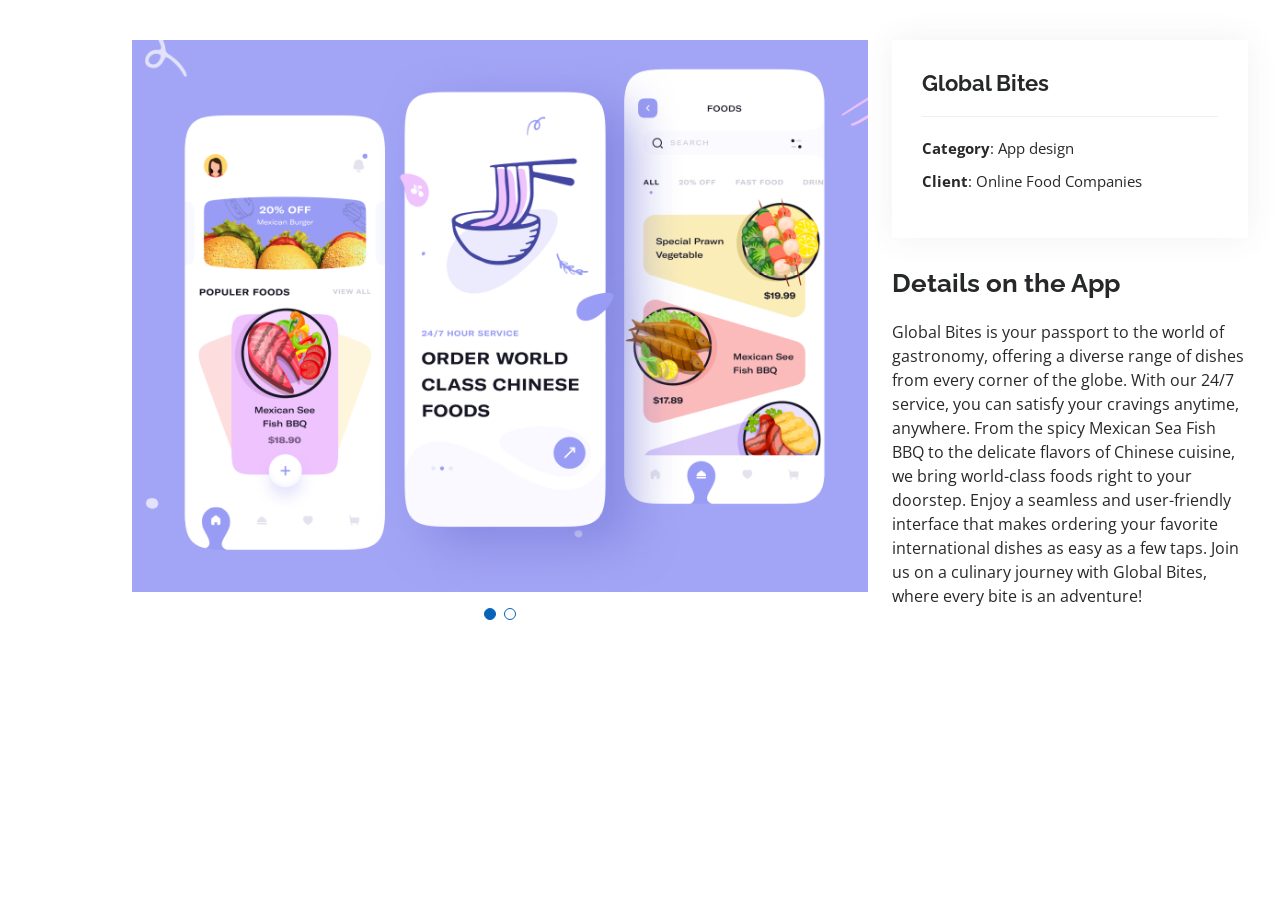
<file: portfolio-details.html>
<!DOCTYPE html>
<html lang="en">

<head>
  <meta charset="utf-8">
  <meta content="width=device-width, initial-scale=1.0" name="viewport">

  <title>Portfolio Details - Personal Bootstrap Template</title>
  <meta content="" name="description">
  <meta content="" name="keywords">

  <!-- Favicons -->
  <link href="assets/img/favicon.png" rel="icon">
  <link href="assets/img/apple-touch-icon.png" rel="apple-touch-icon">

  <!-- Google Fonts -->
  <link href="https://fonts.googleapis.com/css?family=Open+Sans:300,300i,400,400i,600,600i,700,700i|Raleway:300,300i,400,400i,500,500i,600,600i,700,700i|Poppins:300,300i,400,400i,500,500i,600,600i,700,700i" rel="stylesheet">

  <!-- Vendor CSS Files -->
  <link href="assets/vendor/aos/aos.css" rel="stylesheet">
  <link href="assets/vendor/bootstrap/css/bootstrap.min.css" rel="stylesheet">
  <link href="assets/vendor/bootstrap-icons/bootstrap-icons.css" rel="stylesheet">
  <link href="assets/vendor/boxicons/css/boxicons.min.css" rel="stylesheet">
  <link href="assets/vendor/glightbox/css/glightbox.min.css" rel="stylesheet">
  <link href="assets/vendor/swiper/swiper-bundle.min.css" rel="stylesheet">

  <!-- Template Main CSS File -->
  <link href="assets/css/style.css" rel="stylesheet">

  <!-- =======================================================
  * Template Name: MyResume
  * Updated: Jan 09 2024 with Bootstrap v5.3.2
  * Template URL: https://bootstrapmade.com/free-html-bootstrap-template-my-resume/
  * Author: BootstrapMade.com
  * License: https://bootstrapmade.com/license/
  ======================================================== -->
</head>

<body>

  <main id="main">

    <!-- ======= Portfolio Details Section ======= -->
    <section id="portfolio-details" class="portfolio-details">
      <div class="container">

        <div class="row gy-4">

          <div class="col-lg-8">
            <div class="portfolio-details-slider swiper">
              <div class="swiper-wrapper align-items-center">

                <div class="swiper-slide">
                  <img src="assets/img/portfolio/pic.png" alt="">
                </div>

                <div class="swiper-slide">
                  <img src="assets/img/portfolio/pic 2.png" alt="">
                </div>

                <!-- <div class="swiper-slide">
                  <img src="assets/img/portfolio/portfolio-details-3.jpg" alt="">
                </div> -->

              </div>
              <div class="swiper-pagination"></div>
            </div>
          </div>

          <div class="col-lg-4">
            <div class="portfolio-info">
              <h3>Global Bites</h3>
              <ul>
                <li><strong>Category</strong>: App design</li>
                <li><strong>Client</strong>: Online Food Companies</li>
                <!-- <li><strong>Project URL</strong>: <a href="#">www.example.com</a></li> -->
              </ul>
            </div>
            <div class="portfolio-description">
              <h2>Details on the App</h2>
              <p>
                Global Bites is your passport to the world of gastronomy, offering a diverse range of dishes from every corner of the globe. With our 24/7 service, you can satisfy your cravings anytime, anywhere. From the spicy Mexican Sea Fish BBQ to the delicate flavors of Chinese cuisine, we bring world-class foods right to your doorstep. Enjoy a seamless and user-friendly interface that makes ordering your favorite international dishes as easy as a few taps. Join us on a culinary journey with Global Bites, where every bite is an adventure!
              </p>
            </div>
          </div>

        </div>

      </div>
    </section><!-- End Portfolio Details Section -->

  </main><!-- End #main -->

  <div id="preloader"></div>
  <a href="#" class="back-to-top d-flex align-items-center justify-content-center"><i class="bi bi-arrow-up-short"></i></a>

  <!-- Vendor JS Files -->
  <script src="assets/vendor/purecounter/purecounter_vanilla.js"></script>
  <script src="assets/vendor/aos/aos.js"></script>
  <script src="assets/vendor/bootstrap/js/bootstrap.bundle.min.js"></script>
  <script src="assets/vendor/glightbox/js/glightbox.min.js"></script>
  <script src="assets/vendor/isotope-layout/isotope.pkgd.min.js"></script>
  <script src="assets/vendor/swiper/swiper-bundle.min.js"></script>
  <script src="assets/vendor/typed.js/typed.umd.js"></script>
  <script src="assets/vendor/waypoints/noframework.waypoints.js"></script>
  <script src="assets/vendor/php-email-form/validate.js"></script>

  <!-- Template Main JS File -->
  <script src="assets/js/main.js"></script>

</body>

</html>
</file>
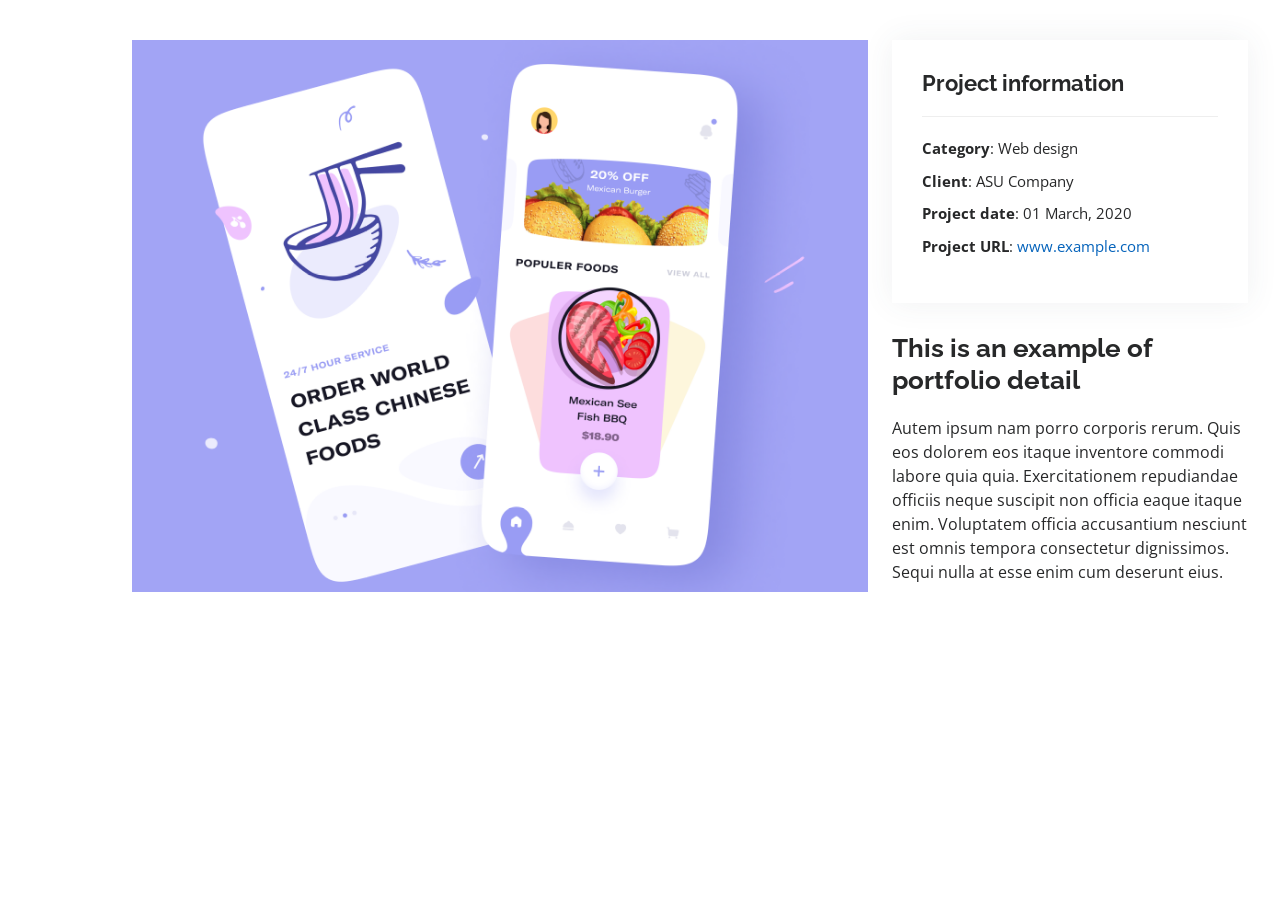
<file: portfolio-details2.html>
<!DOCTYPE html>
<html lang="en">

<head>
  <meta charset="utf-8">
  <meta content="width=device-width, initial-scale=1.0" name="viewport">

  <title>Portfolio Details - Personal Bootstrap Template</title>
  <meta content="" name="description">
  <meta content="" name="keywords">

  <!-- Favicons -->
  <link href="assets/img/favicon.png" rel="icon">
  <link href="assets/img/apple-touch-icon.png" rel="apple-touch-icon">

  <!-- Google Fonts -->
  <link href="https://fonts.googleapis.com/css?family=Open+Sans:300,300i,400,400i,600,600i,700,700i|Raleway:300,300i,400,400i,500,500i,600,600i,700,700i|Poppins:300,300i,400,400i,500,500i,600,600i,700,700i" rel="stylesheet">

  <!-- Vendor CSS Files -->
  <link href="assets/vendor/aos/aos.css" rel="stylesheet">
  <link href="assets/vendor/bootstrap/css/bootstrap.min.css" rel="stylesheet">
  <link href="assets/vendor/bootstrap-icons/bootstrap-icons.css" rel="stylesheet">
  <link href="assets/vendor/boxicons/css/boxicons.min.css" rel="stylesheet">
  <link href="assets/vendor/glightbox/css/glightbox.min.css" rel="stylesheet">
  <link href="assets/vendor/swiper/swiper-bundle.min.css" rel="stylesheet">

  <!-- Template Main CSS File -->
  <link href="assets/css/style.css" rel="stylesheet">

  <!-- =======================================================
  * Template Name: MyResume
  * Updated: Jan 09 2024 with Bootstrap v5.3.2
  * Template URL: https://bootstrapmade.com/free-html-bootstrap-template-my-resume/
  * Author: BootstrapMade.com
  * License: https://bootstrapmade.com/license/
  ======================================================== -->
</head>

<body>

  <main id="main">

    <!-- ======= Portfolio Details Section ======= -->
    <section id="portfolio-details" class="portfolio-details">
      <div class="container">

        <div class="row gy-4">

          <div class="col-lg-8">
            <div class="portfolio-details-slider swiper">
              <div class="swiper-wrapper align-items-center">

                <div class="swiper-slide">
                  <img src="assets/img/portfolio/pic 2.png" alt="">
                </div>

                <!-- <div class="swiper-slide">
                  <img src="assets/img/portfolio/portfolio-details-2.jpg" alt="">
                </div>

                <div class="swiper-slide">
                  <img src="assets/img/portfolio/portfolio-details-3.jpg" alt="">
                </div> -->

              </div>
              <div class="swiper-pagination"></div>
            </div>
          </div>

          <div class="col-lg-4">
            <div class="portfolio-info">
              <h3>Project information</h3>
              <ul>
                <li><strong>Category</strong>: Web design</li>
                <li><strong>Client</strong>: ASU Company</li>
                <li><strong>Project date</strong>: 01 March, 2020</li>
                <li><strong>Project URL</strong>: <a href="#">www.example.com</a></li>
              </ul>
            </div>
            <div class="portfolio-description">
              <h2>This is an example of portfolio detail</h2>
              <p>
                Autem ipsum nam porro corporis rerum. Quis eos dolorem eos itaque inventore commodi labore quia quia. Exercitationem repudiandae officiis neque suscipit non officia eaque itaque enim. Voluptatem officia accusantium nesciunt est omnis tempora consectetur dignissimos. Sequi nulla at esse enim cum deserunt eius.
              </p>
            </div>
          </div>

        </div>

      </div>
    </section><!-- End Portfolio Details Section -->

  </main><!-- End #main -->

  <div id="preloader"></div>
  <a href="#" class="back-to-top d-flex align-items-center justify-content-center"><i class="bi bi-arrow-up-short"></i></a>

  <!-- Vendor JS Files -->
  <script src="assets/vendor/purecounter/purecounter_vanilla.js"></script>
  <script src="assets/vendor/aos/aos.js"></script>
  <script src="assets/vendor/bootstrap/js/bootstrap.bundle.min.js"></script>
  <script src="assets/vendor/glightbox/js/glightbox.min.js"></script>
  <script src="assets/vendor/isotope-layout/isotope.pkgd.min.js"></script>
  <script src="assets/vendor/swiper/swiper-bundle.min.js"></script>
  <script src="assets/vendor/typed.js/typed.umd.js"></script>
  <script src="assets/vendor/waypoints/noframework.waypoints.js"></script>
  <script src="assets/vendor/php-email-form/validate.js"></script>

  <!-- Template Main JS File -->
  <script src="assets/js/main.js"></script>

</body>

</html>
</file>
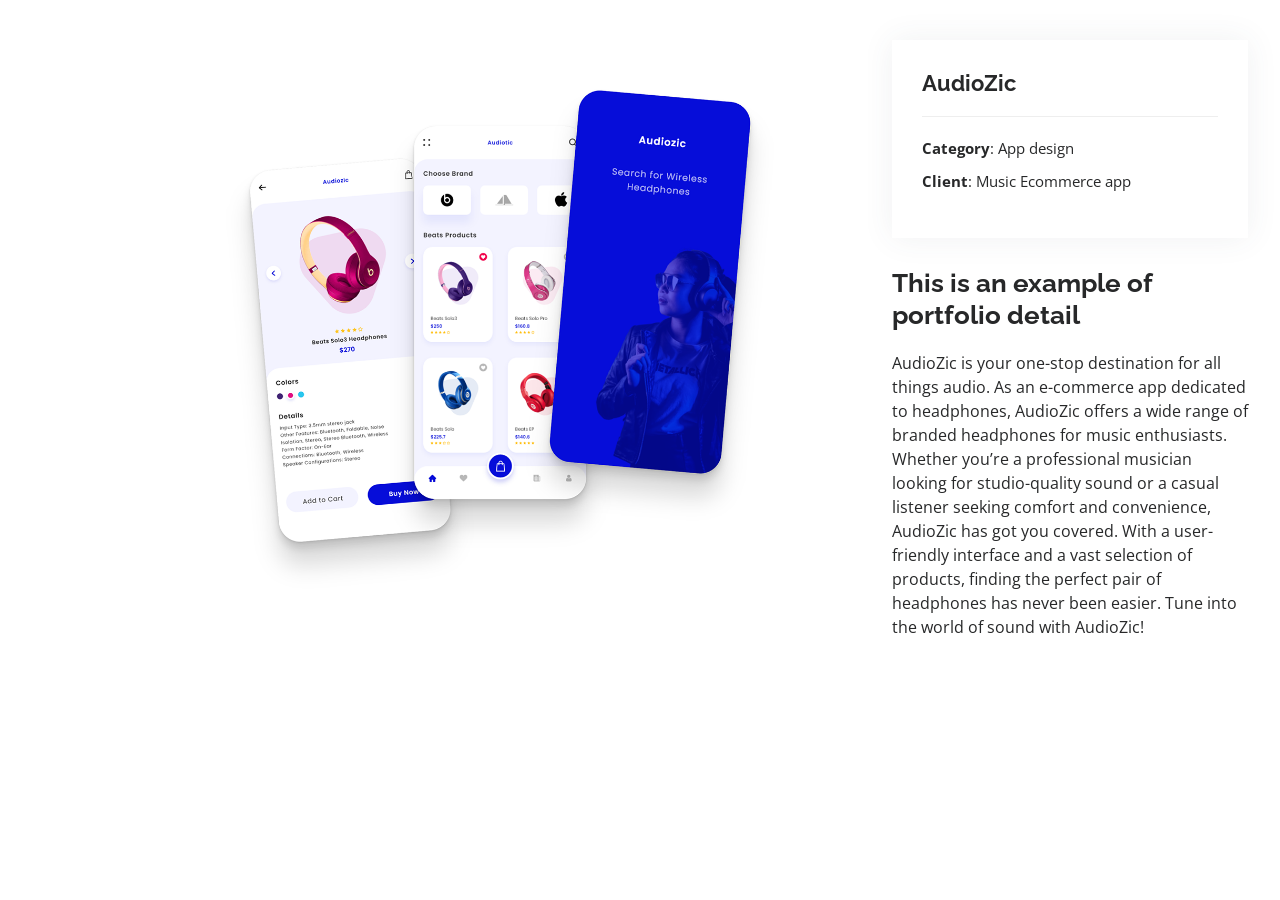
<file: portfolio-details3.html>
<!DOCTYPE html>
<html lang="en">

<head>
  <meta charset="utf-8">
  <meta content="width=device-width, initial-scale=1.0" name="viewport">

  <title>Portfolio Details - Personal Bootstrap Template</title>
  <meta content="" name="description">
  <meta content="" name="keywords">

  <!-- Favicons -->
  <link href="assets/img/favicon.png" rel="icon">
  <link href="assets/img/apple-touch-icon.png" rel="apple-touch-icon">

  <!-- Google Fonts -->
  <link href="https://fonts.googleapis.com/css?family=Open+Sans:300,300i,400,400i,600,600i,700,700i|Raleway:300,300i,400,400i,500,500i,600,600i,700,700i|Poppins:300,300i,400,400i,500,500i,600,600i,700,700i" rel="stylesheet">

  <!-- Vendor CSS Files -->
  <link href="assets/vendor/aos/aos.css" rel="stylesheet">
  <link href="assets/vendor/bootstrap/css/bootstrap.min.css" rel="stylesheet">
  <link href="assets/vendor/bootstrap-icons/bootstrap-icons.css" rel="stylesheet">
  <link href="assets/vendor/boxicons/css/boxicons.min.css" rel="stylesheet">
  <link href="assets/vendor/glightbox/css/glightbox.min.css" rel="stylesheet">
  <link href="assets/vendor/swiper/swiper-bundle.min.css" rel="stylesheet">

  <!-- Template Main CSS File -->
  <link href="assets/css/style.css" rel="stylesheet">

  <!-- =======================================================
  * Template Name: MyResume
  * Updated: Jan 09 2024 with Bootstrap v5.3.2
  * Template URL: https://bootstrapmade.com/free-html-bootstrap-template-my-resume/
  * Author: BootstrapMade.com
  * License: https://bootstrapmade.com/license/
  ======================================================== -->
</head>

<body>

  <main id="main">

    <!-- ======= Portfolio Details Section ======= -->
    <section id="portfolio-details" class="portfolio-details">
      <div class="container">

        <div class="row gy-4">

          <div class="col-lg-8">
            <div class="portfolio-details-slider swiper">
              <div class="swiper-wrapper align-items-center">

                <div class="swiper-slide">
                  <img src="assets/img/portfolio/pic 3.png" alt="">
                </div>

                <!-- <div class="swiper-slide">
                  <img src="assets/img/portfolio/portfolio-details-2.jpg" alt="">
                </div>

                <div class="swiper-slide">
                  <img src="assets/img/portfolio/portfolio-details-3.jpg" alt="">
                </div> -->

              </div>
              <div class="swiper-pagination"></div>
            </div>
          </div>

          <div class="col-lg-4">
            <div class="portfolio-info">
              <h3>AudioZic</h3>
              <ul>
                <li><strong>Category</strong>: App design</li>
                <li><strong>Client</strong>: Music Ecommerce app</li>
                <!-- <li><strong>Project URL</strong>: <a href="#">www.example.com</a></li> -->
              </ul>
            </div>
            <div class="portfolio-description">
              <h2>This is an example of portfolio detail</h2>
              <p>
                AudioZic is your one-stop destination for all things audio. As an e-commerce app dedicated to headphones, AudioZic offers a wide range of branded headphones for music enthusiasts. Whether you’re a professional musician looking for studio-quality sound or a casual listener seeking comfort and convenience, AudioZic has got you covered. With a user-friendly interface and a vast selection of products, finding the perfect pair of headphones has never been easier. Tune into the world of sound with AudioZic!
              </p>
            </div>
          </div>

        </div>

      </div>
    </section><!-- End Portfolio Details Section -->

  </main><!-- End #main -->

  <div id="preloader"></div>
  <a href="#" class="back-to-top d-flex align-items-center justify-content-center"><i class="bi bi-arrow-up-short"></i></a>

  <!-- Vendor JS Files -->
  <script src="assets/vendor/purecounter/purecounter_vanilla.js"></script>
  <script src="assets/vendor/aos/aos.js"></script>
  <script src="assets/vendor/bootstrap/js/bootstrap.bundle.min.js"></script>
  <script src="assets/vendor/glightbox/js/glightbox.min.js"></script>
  <script src="assets/vendor/isotope-layout/isotope.pkgd.min.js"></script>
  <script src="assets/vendor/swiper/swiper-bundle.min.js"></script>
  <script src="assets/vendor/typed.js/typed.umd.js"></script>
  <script src="assets/vendor/waypoints/noframework.waypoints.js"></script>
  <script src="assets/vendor/php-email-form/validate.js"></script>

  <!-- Template Main JS File -->
  <script src="assets/js/main.js"></script>

</body>

</html>
</file>
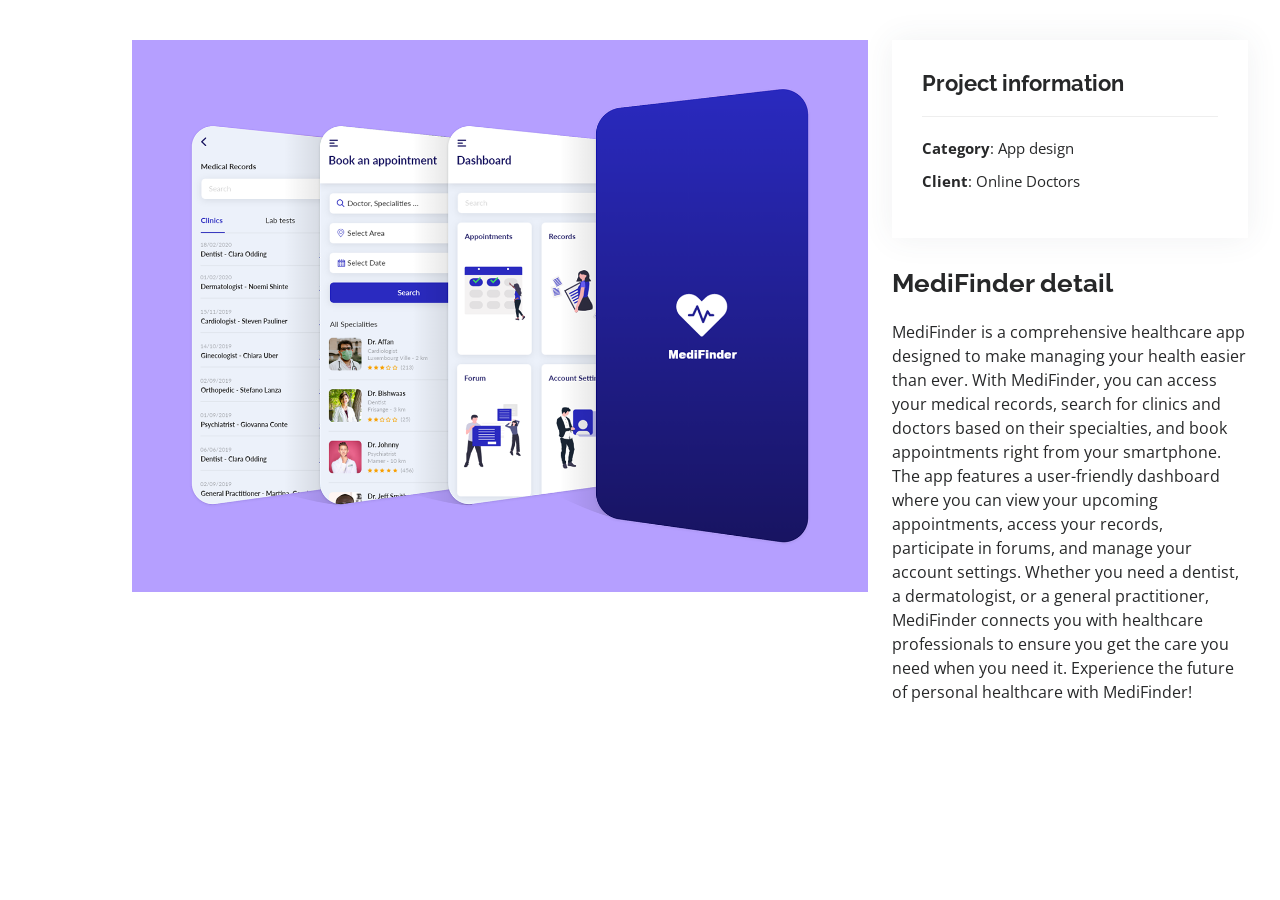
<file: portfolio-details4.html>
<!DOCTYPE html>
<html lang="en">

<head>
  <meta charset="utf-8">
  <meta content="width=device-width, initial-scale=1.0" name="viewport">

  <title>Portfolio Details - Personal Bootstrap Template</title>
  <meta content="" name="description">
  <meta content="" name="keywords">

  <!-- Favicons -->
  <link href="assets/img/favicon.png" rel="icon">
  <link href="assets/img/apple-touch-icon.png" rel="apple-touch-icon">

  <!-- Google Fonts -->
  <link href="https://fonts.googleapis.com/css?family=Open+Sans:300,300i,400,400i,600,600i,700,700i|Raleway:300,300i,400,400i,500,500i,600,600i,700,700i|Poppins:300,300i,400,400i,500,500i,600,600i,700,700i" rel="stylesheet">

  <!-- Vendor CSS Files -->
  <link href="assets/vendor/aos/aos.css" rel="stylesheet">
  <link href="assets/vendor/bootstrap/css/bootstrap.min.css" rel="stylesheet">
  <link href="assets/vendor/bootstrap-icons/bootstrap-icons.css" rel="stylesheet">
  <link href="assets/vendor/boxicons/css/boxicons.min.css" rel="stylesheet">
  <link href="assets/vendor/glightbox/css/glightbox.min.css" rel="stylesheet">
  <link href="assets/vendor/swiper/swiper-bundle.min.css" rel="stylesheet">

  <!-- Template Main CSS File -->
  <link href="assets/css/style.css" rel="stylesheet">

  <!-- =======================================================
  * Template Name: MyResume
  * Updated: Jan 09 2024 with Bootstrap v5.3.2
  * Template URL: https://bootstrapmade.com/free-html-bootstrap-template-my-resume/
  * Author: BootstrapMade.com
  * License: https://bootstrapmade.com/license/
  ======================================================== -->
</head>

<body>

  <main id="main">

    <!-- ======= Portfolio Details Section ======= -->
    <section id="portfolio-details" class="portfolio-details">
      <div class="container">

        <div class="row gy-4">

          <div class="col-lg-8">
            <div class="portfolio-details-slider swiper">
              <div class="swiper-wrapper align-items-center">

                <div class="swiper-slide">
                  <img src="assets/img/portfolio/pic 4.png" alt="">
                </div>

                <!-- <div class="swiper-slide">
                  <img src="assets/img/portfolio/portfolio-details-2.jpg" alt="">
                </div>

                <div class="swiper-slide">
                  <img src="assets/img/portfolio/portfolio-details-3.jpg" alt="">
                </div> -->

              </div>
              <div class="swiper-pagination"></div>
            </div>
          </div>

          <div class="col-lg-4">
            <div class="portfolio-info">
              <h3>Project information</h3>
              <ul>
                <li><strong>Category</strong>: App design</li>
                <li><strong>Client</strong>: Online Doctors</li>
                <!-- <li><strong>Project URL</strong>: <a href="#">www.example.com</a></li> -->
              </ul>
            </div>
            <div class="portfolio-description">
              <h2>MediFinder detail</h2>
              <p>
                MediFinder is a comprehensive healthcare app designed to make managing your health easier than ever. With MediFinder, you can access your medical records, search for clinics and doctors based on their specialties, and book appointments right from your smartphone. The app features a user-friendly dashboard where you can view your upcoming appointments, access your records, participate in forums, and manage your account settings. Whether you need a dentist, a dermatologist, or a general practitioner, MediFinder connects you with healthcare professionals to ensure you get the care you need when you need it. Experience the future of personal healthcare with MediFinder!
              </p>
            </div>
          </div>

        </div>

      </div>
    </section><!-- End Portfolio Details Section -->

  </main><!-- End #main -->

  <div id="preloader"></div>
  <a href="#" class="back-to-top d-flex align-items-center justify-content-center"><i class="bi bi-arrow-up-short"></i></a>

  <!-- Vendor JS Files -->
  <script src="assets/vendor/purecounter/purecounter_vanilla.js"></script>
  <script src="assets/vendor/aos/aos.js"></script>
  <script src="assets/vendor/bootstrap/js/bootstrap.bundle.min.js"></script>
  <script src="assets/vendor/glightbox/js/glightbox.min.js"></script>
  <script src="assets/vendor/isotope-layout/isotope.pkgd.min.js"></script>
  <script src="assets/vendor/swiper/swiper-bundle.min.js"></script>
  <script src="assets/vendor/typed.js/typed.umd.js"></script>
  <script src="assets/vendor/waypoints/noframework.waypoints.js"></script>
  <script src="assets/vendor/php-email-form/validate.js"></script>

  <!-- Template Main JS File -->
  <script src="assets/js/main.js"></script>

</body>

</html>
</file>
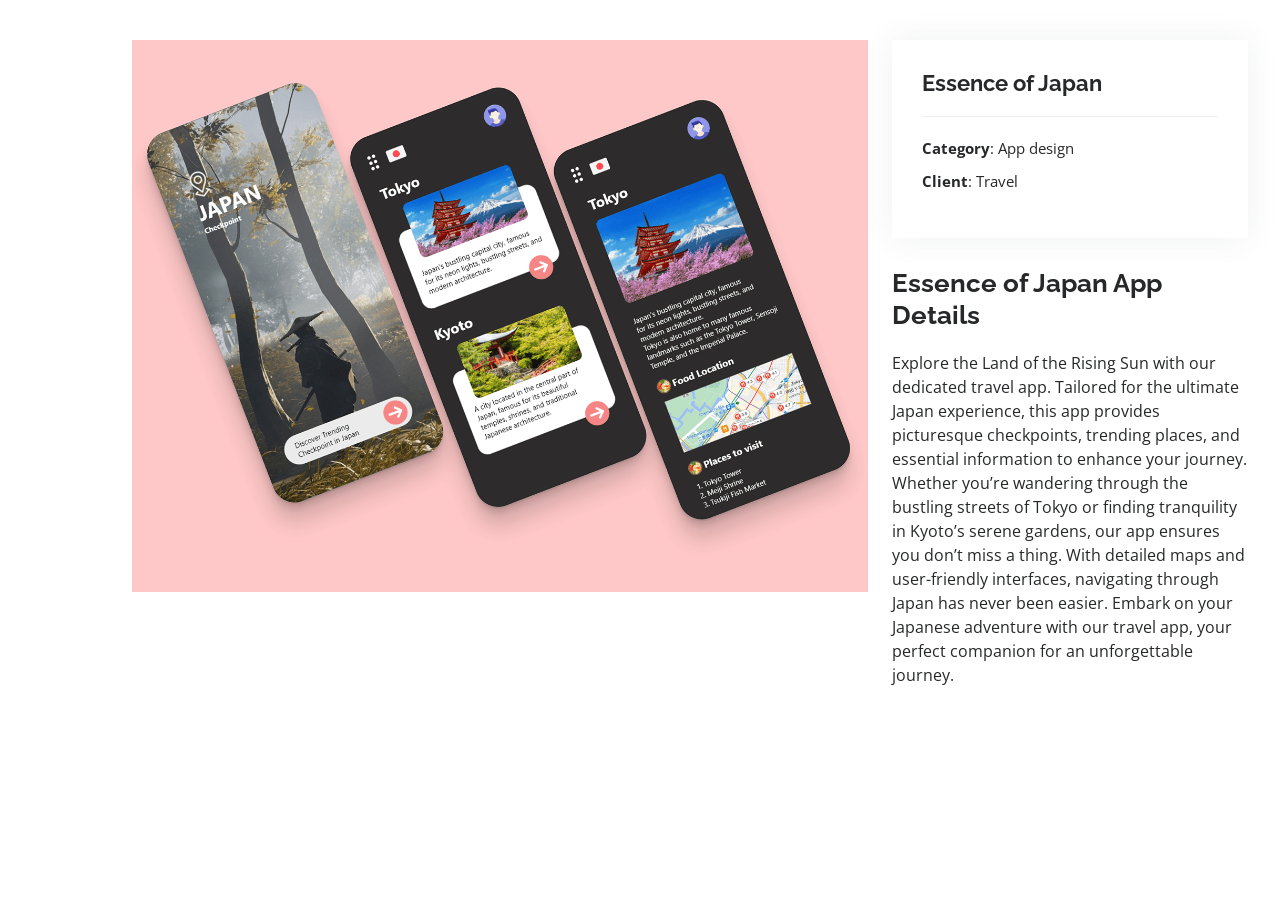
<file: portfolio-details5.html>
<!DOCTYPE html>
<html lang="en">

<head>
  <meta charset="utf-8">
  <meta content="width=device-width, initial-scale=1.0" name="viewport">

  <title>Portfolio Details - Personal Bootstrap Template</title>
  <meta content="" name="description">
  <meta content="" name="keywords">

  <!-- Favicons -->
  <link href="assets/img/favicon.png" rel="icon">
  <link href="assets/img/apple-touch-icon.png" rel="apple-touch-icon">

  <!-- Google Fonts -->
  <link href="https://fonts.googleapis.com/css?family=Open+Sans:300,300i,400,400i,600,600i,700,700i|Raleway:300,300i,400,400i,500,500i,600,600i,700,700i|Poppins:300,300i,400,400i,500,500i,600,600i,700,700i" rel="stylesheet">

  <!-- Vendor CSS Files -->
  <link href="assets/vendor/aos/aos.css" rel="stylesheet">
  <link href="assets/vendor/bootstrap/css/bootstrap.min.css" rel="stylesheet">
  <link href="assets/vendor/bootstrap-icons/bootstrap-icons.css" rel="stylesheet">
  <link href="assets/vendor/boxicons/css/boxicons.min.css" rel="stylesheet">
  <link href="assets/vendor/glightbox/css/glightbox.min.css" rel="stylesheet">
  <link href="assets/vendor/swiper/swiper-bundle.min.css" rel="stylesheet">

  <!-- Template Main CSS File -->
  <link href="assets/css/style.css" rel="stylesheet">

  <!-- =======================================================
  * Template Name: MyResume
  * Updated: Jan 09 2024 with Bootstrap v5.3.2
  * Template URL: https://bootstrapmade.com/free-html-bootstrap-template-my-resume/
  * Author: BootstrapMade.com
  * License: https://bootstrapmade.com/license/
  ======================================================== -->
</head>

<body>

  <main id="main">

    <!-- ======= Portfolio Details Section ======= -->
    <section id="portfolio-details" class="portfolio-details">
      <div class="container">

        <div class="row gy-4">

          <div class="col-lg-8">
            <div class="portfolio-details-slider swiper">
              <div class="swiper-wrapper align-items-center">

                <div class="swiper-slide">
                  <img src="assets/img/portfolio/pic 5.png" alt="">
                </div>

                <!-- <div class="swiper-slide">
                  <img src="assets/img/portfolio/portfolio-details-2.jpg" alt="">
                </div>

                <div class="swiper-slide">
                  <img src="assets/img/portfolio/portfolio-details-3.jpg" alt="">
                </div> -->

              </div>
              <div class="swiper-pagination"></div>
            </div>
          </div>

          <div class="col-lg-4">
            <div class="portfolio-info">
              <h3>Essence of Japan</h3>
              <ul>
                <li><strong>Category</strong>: App design</li>
                <li><strong>Client</strong>: Travel</li>
                <!-- <li><strong>Project URL</strong>: <a href="#">www.example.com</a></li> -->
              </ul>
            </div>
            <div class="portfolio-description">
              <h2>Essence of Japan App Details</h2>
              <p>
                Explore the Land of the Rising Sun with our dedicated travel app. Tailored for the ultimate Japan experience, this app provides picturesque checkpoints, trending places, and essential information to enhance your journey. Whether you’re wandering through the bustling streets of Tokyo or finding tranquility in Kyoto’s serene gardens, our app ensures you don’t miss a thing. With detailed maps and user-friendly interfaces, navigating through Japan has never been easier. Embark on your Japanese adventure with our travel app, your perfect companion for an unforgettable journey.
              </p>
            </div>
          </div>

        </div>

      </div>
    </section><!-- End Portfolio Details Section -->

  </main><!-- End #main -->

  <div id="preloader"></div>
  <a href="#" class="back-to-top d-flex align-items-center justify-content-center"><i class="bi bi-arrow-up-short"></i></a>

  <!-- Vendor JS Files -->
  <script src="assets/vendor/purecounter/purecounter_vanilla.js"></script>
  <script src="assets/vendor/aos/aos.js"></script>
  <script src="assets/vendor/bootstrap/js/bootstrap.bundle.min.js"></script>
  <script src="assets/vendor/glightbox/js/glightbox.min.js"></script>
  <script src="assets/vendor/isotope-layout/isotope.pkgd.min.js"></script>
  <script src="assets/vendor/swiper/swiper-bundle.min.js"></script>
  <script src="assets/vendor/typed.js/typed.umd.js"></script>
  <script src="assets/vendor/waypoints/noframework.waypoints.js"></script>
  <script src="assets/vendor/php-email-form/validate.js"></script>

  <!-- Template Main JS File -->
  <script src="assets/js/main.js"></script>

</body>

</html>
</file>
<file: assets/css/style.css>
/**
* Template Name: MyResume
* Updated: Jan 09 2024 with Bootstrap v5.3.2
* Template URL: https://bootstrapmade.com/free-html-bootstrap-template-my-resume/
* Author: BootstrapMade.com
* License: https://bootstrapmade.com/license/
*/

/*--------------------------------------------------------------
# General
--------------------------------------------------------------*/
body {
  font-family: "Open Sans", sans-serif;
  color: #272829;
}

a {
  color: #0563bb;
  text-decoration: none;
}

a:hover {
  color: #067ded;
  text-decoration: none;
}

h1,
h2,
h3,
h4,
h5,
h6 {
  font-family: "Raleway", sans-serif;
}

/*--------------------------------------------------------------
# Back to top button
--------------------------------------------------------------*/
.back-to-top {
  position: fixed;
  visibility: hidden;
  opacity: 0;
  right: 15px;
  bottom: 15px;
  z-index: 996;
  background: #0563bb;
  width: 40px;
  height: 40px;
  border-radius: 50px;
  transition: all 0.4s;
}

.back-to-top i {
  font-size: 28px;
  color: #fff;
  line-height: 0;
}

.back-to-top:hover {
  background: #0678e3;
  color: #fff;
}

.back-to-top.active {
  visibility: visible;
  opacity: 1;
}

/*--------------------------------------------------------------
# Preloader
--------------------------------------------------------------*/
#preloader {
  position: fixed;
  top: 0;
  left: 0;
  right: 0;
  bottom: 0;
  z-index: 9999;
  overflow: hidden;
  background: #fff;
}

#preloader:before {
  content: "";
  position: fixed;
  top: calc(50% - 30px);
  left: calc(50% - 30px);
  border: 6px solid #0563bb;
  border-top-color: #fff;
  border-bottom-color: #fff;
  border-radius: 50%;
  width: 60px;
  height: 60px;
  animation: animate-preloader 1s linear infinite;
}

@keyframes animate-preloader {
  0% {
    transform: rotate(0deg);
  }

  100% {
    transform: rotate(360deg);
  }
}

/*--------------------------------------------------------------
# Disable aos animation delay on mobile devices
--------------------------------------------------------------*/
@media screen and (max-width: 768px) {
  [data-aos-delay] {
    transition-delay: 0 !important;
  }
}

/*--------------------------------------------------------------
# Header
--------------------------------------------------------------*/
#header {
  position: fixed;
  top: 0;
  left: 0;
  bottom: 0;
  z-index: 9997;
  transition: all 0.5s;
  padding: 15px;
  overflow-y: auto;
}

@media (max-width: 991px) {
  #header {
    width: 300px;
    background: #fff;
    border-right: 1px solid #e6e9ec;
    left: -300px;
  }
}

@media (min-width: 991px) {
  #main {
    margin-left: 100px;
  }
}

/*--------------------------------------------------------------
# Navigation Menu
--------------------------------------------------------------*/
/**
* Desktop Navigation 
*/
.nav-menu {
  padding: 0;
  display: block;
}

.nav-menu * {
  margin: 0;
  padding: 0;
  list-style: none;
}

.nav-menu>ul>li {
  position: relative;
  white-space: nowrap;
}

.nav-menu a,
.nav-menu a:focus {
  display: flex;
  align-items: center;
  color: #45505b;
  padding: 10px 18px;
  margin-bottom: 8px;
  transition: 0.3s;
  font-size: 15px;
  border-radius: 50px;
  background: #f2f3f5;
  height: 56px;
  width: 100%;
  overflow: hidden;
  transition: 0.3s;
}

.nav-menu a i,
.nav-menu a:focus i {
  font-size: 20px;
}

.nav-menu a span,
.nav-menu a:focus span {
  padding: 0 5px 0 7px;
  color: #45505b;
}

@media (min-width: 992px) {

  .nav-menu a,
  .nav-menu a:focus {
    width: 56px;
  }

  .nav-menu a span,
  .nav-menu a:focus span {
    display: none;
    color: #fff;
  }
}

.nav-menu a:hover,
.nav-menu .active,
.nav-menu .active:focus,
.nav-menu li:hover>a {
  color: #fff;
  background: #0563bb;
}

.nav-menu a:hover span,
.nav-menu .active span,
.nav-menu .active:focus span,
.nav-menu li:hover>a span {
  color: #fff;
}

.nav-menu a:hover,
.nav-menu li:hover>a {
  width: 100%;
  color: #fff;
}

.nav-menu a:hover span,
.nav-menu li:hover>a span {
  display: block;
}

/**
* Mobile Navigation 
*/
.mobile-nav-toggle {
  position: fixed;
  right: 10px;
  top: 10px;
  z-index: 9998;
  border: 0;
  background: none;
  font-size: 28px;
  transition: all 0.4s;
  outline: none !important;
  line-height: 0;
  cursor: pointer;
  border-radius: 50px;
  padding: 5px;
}

.mobile-nav-toggle i {
  color: #45505b;
}

.mobile-nav-active {
  overflow: hidden;
}

.mobile-nav-active #header {
  left: 0;
}

.mobile-nav-active .mobile-nav-toggle {
  color: #fff;
  background-color: #0563bb;
}

/*--------------------------------------------------------------
# Hero Section
--------------------------------------------------------------*/
#hero {
  width: 100%;
  height: 100vh;
  background: url("../img/hero-bg.jpg") top right no-repeat;
  background-size: cover;
  position: relative;
}

@media (min-width: 992px) {
  #hero {
    padding-left: 160px;
  }
}

#hero:before {
  content: "";
  background: rgba(255, 255, 255, 0.8);
  position: absolute;
  bottom: 0;
  top: 0;
  left: 0;
  right: 0;
}

#hero h1 {
  margin: 0;
  font-size: 64px;
  font-weight: 700;
  line-height: 56px;
  color: #45505b;
}

#hero p {
  color: #45505b;
  margin: 15px 0 0 0;
  font-size: 26px;
  font-family: "Poppins", sans-serif;
}

#hero p span {
  color: #0563bb;
  letter-spacing: 1px;
}

#hero .social-links {
  margin-top: 30px;
}

#hero .social-links a {
  font-size: 24px;
  display: inline-block;
  color: #45505b;
  line-height: 1;
  margin-right: 20px;
  transition: 0.3s;
}

#hero .social-links a:hover {
  color: #0563bb;
}

@media (max-width: 992px) {
  #hero {
    text-align: center;
  }

  #hero h1 {
    font-size: 32px;
    line-height: 36px;
  }

  #hero p {
    margin-top: 10px;
    font-size: 20px;
    line-height: 24px;
  }
}

/*--------------------------------------------------------------
# Sections General
--------------------------------------------------------------*/
section {
  padding: 60px 0;
  overflow: hidden;
}

.section-title {
  text-align: center;
  padding-bottom: 30px;
}

.section-title h2 {
  font-size: 32px;
  font-weight: bold;
  text-transform: uppercase;
  margin-bottom: 20px;
  padding-bottom: 20px;
  position: relative;
  color: #45505b;
}

.section-title h2::before {
  content: "";
  position: absolute;
  display: block;
  width: 120px;
  height: 1px;
  background: #ddd;
  bottom: 1px;
  left: calc(50% - 60px);
}

.section-title h2::after {
  content: "";
  position: absolute;
  display: block;
  width: 40px;
  height: 3px;
  background: #0563bb;
  bottom: 0;
  left: calc(50% - 20px);
}

.section-title p {
  margin-bottom: 0;
}

/*--------------------------------------------------------------
# About
--------------------------------------------------------------*/
.about .content h3 {
  font-weight: 700;
  font-size: 26px;
  color: #728394;
}

.about .content ul {
  list-style: none;
  padding: 0;
}

.about .content ul li {
  margin-bottom: 20px;
  display: flex;
  align-items: center;
}

.about .content ul strong {
  margin-right: 10px;
}

.about .content ul i {
  font-size: 16px;
  margin-right: 5px;
  color: #0563bb;
  line-height: 0;
}

.about .content p:last-child {
  margin-bottom: 0;
}

/*--------------------------------------------------------------
# Facts
--------------------------------------------------------------*/
.facts .count-box {
  padding: 30px 30px 25px 30px;
  margin-top: 30px;
  width: 100%;
  position: relative;
  text-align: center;
  background: #fff;
}

.facts .count-box i {
  position: absolute;
  top: -25px;
  left: 50%;
  transform: translateX(-50%);
  font-size: 24px;
  background: #0563bb;
  color: #fff;
  border-radius: 50px;
  display: inline-flex;
  align-items: center;
  justify-content: center;
  width: 48px;
  height: 48px;
}

.facts .count-box span {
  font-size: 36px;
  display: block;
  font-weight: 600;
  color: #011426;
}

.facts .count-box p {
  padding: 0;
  margin: 0;
  font-family: "Raleway", sans-serif;
  font-size: 14px;
}

/*--------------------------------------------------------------
# Akills
--------------------------------------------------------------*/
.skills .progress {
  height: 60px;
  display: block;
  background: none;
  border-radius: 0;
}

.skills .progress .skill {
  padding: 10px 0;
  margin: 0;
  text-transform: uppercase;
  display: block;
  font-weight: 600;
  font-family: "Poppins", sans-serif;
  color: #45505b;
}

.skills .progress .skill .val {
  float: right;
  font-style: normal;
}

.skills .progress-bar-wrap {
  background: #f2f3f5;
}

.skills .progress-bar {
  width: 1px;
  height: 10px;
  transition: 0.9s;
  background-color: #0563bb;
}

/*--------------------------------------------------------------
# Resume
--------------------------------------------------------------*/
.resume .resume-title {
  font-size: 26px;
  font-weight: 700;
  margin-top: 20px;
  margin-bottom: 20px;
  color: #45505b;
}

.resume .resume-item {
  padding: 0 0 20px 20px;
  margin-top: -2px;
  border-left: 2px solid #0563bb;
  position: relative;
}

.resume .resume-item h4 {
  line-height: 18px;
  font-size: 18px;
  font-weight: 600;
  text-transform: uppercase;
  font-family: "Poppins", sans-serif;
  color: #0563bb;
  margin-bottom: 10px;
}

.resume .resume-item h5 {
  font-size: 16px;
  background: #f7f8f9;
  padding: 5px 15px;
  display: inline-block;
  font-weight: 600;
  margin-bottom: 10px;
}

.resume .resume-item ul {
  padding-left: 20px;
}

.resume .resume-item ul li {
  padding-bottom: 10px;
}

.resume .resume-item:last-child {
  padding-bottom: 0;
}

.resume .resume-item::before {
  content: "";
  position: absolute;
  width: 16px;
  height: 16px;
  border-radius: 50px;
  left: -9px;
  top: 0;
  background: #fff;
  border: 2px solid #0563bb;
}

/*--------------------------------------------------------------
# Portfolio
--------------------------------------------------------------*/
.portfolio .portfolio-item {
  margin-bottom: 30px;
}

.portfolio #portfolio-flters {
  padding: 0;
  margin: 0 auto 25px auto;
  list-style: none;
  text-align: center;
  background: #fff;
  border-radius: 50px;
  padding: 2px 15px;
}

.portfolio #portfolio-flters li {
  cursor: pointer;
  display: inline-block;
  padding: 10px 15px;
  font-size: 14px;
  font-weight: 600;
  line-height: 1;
  text-transform: uppercase;
  color: #272829;
  margin-bottom: 5px;
  transition: all 0.3s ease-in-out;
}

.portfolio #portfolio-flters li:hover,
.portfolio #portfolio-flters li.filter-active {
  color: #0563bb;
}

.portfolio #portfolio-flters li:last-child {
  margin-right: 0;
}

.portfolio .portfolio-wrap {
  transition: 0.3s;
  position: relative;
  overflow: hidden;
  z-index: 1;
  background: rgba(69, 80, 91, 0.8);
}

.portfolio .portfolio-wrap::before {
  content: "";
  background: rgba(255, 255, 255, 0.7);
  position: absolute;
  left: 30px;
  right: 30px;
  top: 30px;
  bottom: 30px;
  transition: all ease-in-out 0.3s;
  z-index: 2;
  opacity: 0;
}

.portfolio .portfolio-wrap .portfolio-info {
  opacity: 0;
  position: absolute;
  top: 0;
  left: 0;
  right: 0;
  bottom: 0;
  text-align: center;
  z-index: 3;
  transition: all ease-in-out 0.3s;
  display: flex;
  flex-direction: column;
  justify-content: center;
  align-items: center;
}

.portfolio .portfolio-wrap .portfolio-info::before {
  display: block;
  content: "";
  width: 48px;
  height: 48px;
  position: absolute;
  top: 35px;
  left: 35px;
  border-top: 3px solid #d7dce1;
  border-left: 3px solid #d7dce1;
  transition: all 0.5s ease 0s;
  z-index: 9994;
}

.portfolio .portfolio-wrap .portfolio-info::after {
  display: block;
  content: "";
  width: 48px;
  height: 48px;
  position: absolute;
  bottom: 35px;
  right: 35px;
  border-bottom: 3px solid #d7dce1;
  border-right: 3px solid #d7dce1;
  transition: all 0.5s ease 0s;
  z-index: 9994;
}

.portfolio .portfolio-wrap .portfolio-info h4 {
  font-size: 20px;
  color: #45505b;
  font-weight: 600;
}

.portfolio .portfolio-wrap .portfolio-info p {
  color: #45505b;
  font-size: 14px;
  text-transform: uppercase;
  padding: 0;
  margin: 0;
}

.portfolio .portfolio-wrap .portfolio-links {
  text-align: center;
  z-index: 4;
}

.portfolio .portfolio-wrap .portfolio-links a {
  color: #45505b;
  margin: 0 2px;
  font-size: 28px;
  display: inline-block;
  transition: 0.3s;
}

.portfolio .portfolio-wrap .portfolio-links a:hover {
  color: #148af9;
}

.portfolio .portfolio-wrap:hover::before {
  top: 0;
  left: 0;
  right: 0;
  bottom: 0;
  opacity: 1;
}

.portfolio .portfolio-wrap:hover .portfolio-info {
  opacity: 1;
}

.portfolio .portfolio-wrap:hover .portfolio-info::before {
  top: 15px;
  left: 15px;
}

.portfolio .portfolio-wrap:hover .portfolio-info::after {
  bottom: 15px;
  right: 15px;
}

/*--------------------------------------------------------------
# Portfolio Details
--------------------------------------------------------------*/
.portfolio-details {
  padding-top: 40px;
}

.portfolio-details .portfolio-details-slider img {
  width: 100%;
}

.portfolio-details .portfolio-details-slider .swiper-pagination {
  margin-top: 20px;
  position: relative;
}

.portfolio-details .portfolio-details-slider .swiper-pagination .swiper-pagination-bullet {
  width: 12px;
  height: 12px;
  background-color: #fff;
  opacity: 1;
  border: 1px solid #0563bb;
}

.portfolio-details .portfolio-details-slider .swiper-pagination .swiper-pagination-bullet-active {
  background-color: #0563bb;
}

.portfolio-details .portfolio-info {
  padding: 30px;
  box-shadow: 0px 0 30px rgba(69, 80, 91, 0.08);
}

.portfolio-details .portfolio-info h3 {
  font-size: 22px;
  font-weight: 700;
  margin-bottom: 20px;
  padding-bottom: 20px;
  border-bottom: 1px solid #eee;
}

.portfolio-details .portfolio-info ul {
  list-style: none;
  padding: 0;
  font-size: 15px;
}

.portfolio-details .portfolio-info ul li+li {
  margin-top: 10px;
}

.portfolio-details .portfolio-description {
  padding-top: 30px;
}

.portfolio-details .portfolio-description h2 {
  font-size: 26px;
  font-weight: 700;
  margin-bottom: 20px;
}

.portfolio-details .portfolio-description p {
  padding: 0;
}

/*--------------------------------------------------------------
# Services
--------------------------------------------------------------*/
.services .icon-box {
  text-align: center;
  padding: 70px 20px 80px 20px;
  transition: all ease-in-out 0.3s;
  background: #fff;
  box-shadow: 0px 5px 90px 0px rgba(110, 123, 131, 0.05);
}

.services .icon-box .icon {
  margin: 0 auto;
  width: 100px;
  height: 100px;
  display: flex;
  align-items: center;
  justify-content: center;
  transition: ease-in-out 0.3s;
  position: relative;
}

.services .icon-box .icon i {
  font-size: 36px;
  transition: 0.5s;
  position: relative;
}

.services .icon-box .icon svg {
  position: absolute;
  top: 0;
  left: 0;
}

.services .icon-box .icon svg path {
  transition: 0.5s;
  fill: #f5f5f5;
}

.services .icon-box h4 {
  font-weight: 600;
  margin: 10px 0 15px 0;
  font-size: 22px;
}

.services .icon-box h4 a {
  color: #45505b;
  transition: ease-in-out 0.3s;
}

.services .icon-box p {
  line-height: 24px;
  font-size: 14px;
  margin-bottom: 0;
}

.services .icon-box:hover {
  border-color: #fff;
  box-shadow: 0px 0 35px 0 rgba(0, 0, 0, 0.08);
}

.services .iconbox-blue i {
  color: #47aeff;
}

.services .iconbox-blue:hover .icon i {
  color: #fff;
}

.services .iconbox-blue:hover .icon path {
  fill: #47aeff;
}

.services .iconbox-orange i {
  color: #ffa76e;
}

.services .iconbox-orange:hover .icon i {
  color: #fff;
}

.services .iconbox-orange:hover .icon path {
  fill: #ffa76e;
}

.services .iconbox-pink i {
  color: #e80368;
}

.services .iconbox-pink:hover .icon i {
  color: #fff;
}

.services .iconbox-pink:hover .icon path {
  fill: #e80368;
}

.services .iconbox-yellow i {
  color: #ffbb2c;
}

.services .iconbox-yellow:hover .icon i {
  color: #fff;
}

.services .iconbox-yellow:hover .icon path {
  fill: #ffbb2c;
}

.services .iconbox-red i {
  color: #ff5828;
}

.services .iconbox-red:hover .icon i {
  color: #fff;
}

.services .iconbox-red:hover .icon path {
  fill: #ff5828;
}

.services .iconbox-teal i {
  color: #11dbcf;
}

.services .iconbox-teal:hover .icon i {
  color: #fff;
}

.services .iconbox-teal:hover .icon path {
  fill: #11dbcf;
}

/*--------------------------------------------------------------
# Testimonials
--------------------------------------------------------------*/
.testimonials .section-header {
  margin-bottom: 40px;
}

.testimonials .testimonials-carousel,
.testimonials .testimonials-slider {
  overflow: hidden;
}

.testimonials .testimonial-item {
  text-align: center;
}

.testimonials .testimonial-item .testimonial-img {
  width: 120px;
  border-radius: 50%;
  border: 4px solid #fff;
  margin: 0 auto;
}

.testimonials .testimonial-item h3 {
  font-size: 20px;
  font-weight: bold;
  margin: 10px 0 5px 0;
  color: #111;
}

.testimonials .testimonial-item h4 {
  font-size: 14px;
  color: #999;
  margin: 0 0 15px 0;
}

.testimonials .testimonial-item .quote-icon-left,
.testimonials .testimonial-item .quote-icon-right {
  color: #90c8fc;
  font-size: 26px;
}

.testimonials .testimonial-item .quote-icon-left {
  display: inline-block;
  left: -5px;
  position: relative;
}

.testimonials .testimonial-item .quote-icon-right {
  display: inline-block;
  right: -5px;
  position: relative;
  top: 10px;
}

.testimonials .testimonial-item p {
  font-style: italic;
  margin: 0 auto 15px auto;
}

.testimonials .swiper-pagination {
  margin-top: 20px;
  position: relative;
}

.testimonials .swiper-pagination .swiper-pagination-bullet {
  width: 12px;
  height: 12px;
  background-color: #fff;
  opacity: 1;
  border: 1px solid #0563bb;
}

.testimonials .swiper-pagination .swiper-pagination-bullet-active {
  background-color: #0563bb;
}

@media (min-width: 992px) {
  .testimonials .testimonial-item p {
    width: 80%;
  }
}

/*--------------------------------------------------------------
# Contact
--------------------------------------------------------------*/
.contact .info {
  width: 100%;
  background: #fff;
}

.contact .info i {
  font-size: 20px;
  color: #0563bb;
  float: left;
  width: 44px;
  height: 44px;
  background: #eef7ff;
  display: flex;
  justify-content: center;
  align-items: center;
  border-radius: 50px;
  transition: all 0.3s ease-in-out;
}

.contact .info h4 {
  padding: 0 0 0 60px;
  font-size: 22px;
  font-weight: 600;
  margin-bottom: 5px;
  color: #45505b;
}

.contact .info p {
  padding: 0 0 0 60px;
  margin-bottom: 0;
  font-size: 14px;
  color: #728394;
}

.contact .info .email,
.contact .info .phone {
  margin-top: 40px;
}

.contact .info .email:hover i,
.contact .info .address:hover i,
.contact .info .phone:hover i {
  background: #0563bb;
  color: #fff;
}

.contact .php-email-form {
  width: 100%;
  background: #fff;
}

.contact .php-email-form .form-group {
  padding-bottom: 8px;
}

.contact .php-email-form .error-message {
  display: none;
  color: #fff;
  background: #ed3c0d;
  text-align: left;
  padding: 15px;
  font-weight: 600;
}

.contact .php-email-form .error-message br+br {
  margin-top: 25px;
}

.contact .php-email-form .sent-message {
  display: none;
  color: #fff;
  background: #18d26e;
  text-align: center;
  padding: 15px;
  font-weight: 600;
}

.contact .php-email-form .loading {
  display: none;
  background: #fff;
  text-align: center;
  padding: 15px;
}

.contact .php-email-form .loading:before {
  content: "";
  display: inline-block;
  border-radius: 50%;
  width: 24px;
  height: 24px;
  margin: 0 10px -6px 0;
  border: 3px solid #18d26e;
  border-top-color: #eee;
  animation: animate-loading 1s linear infinite;
}

.contact .php-email-form input,
.contact .php-email-form textarea {
  border-radius: 4px;
  box-shadow: none;
  font-size: 14px;
}

.contact .php-email-form input[type=text],
.contact .php-email-form input[type=email] {
  height: 44px;
}

.contact .php-email-form textarea {
  padding: 10px 12px;
}

.contact .php-email-form button[type=submit] {
  background: #0563bb;
  border: 0;
  padding: 10px 35px;
  color: #fff;
  transition: 0.4s;
  border-radius: 50px;
}

.contact .php-email-form button[type=submit]:hover {
  background: #0678e3;
}

@keyframes animate-loading {
  0% {
    transform: rotate(0deg);
  }

  100% {
    transform: rotate(360deg);
  }
}

/*--------------------------------------------------------------
# Footer
--------------------------------------------------------------*/
#footer {
  background: #f7f8f9;
  color: #45505b;
  font-size: 14px;
  text-align: center;
  padding: 30px 0;
}

#footer h3 {
  font-size: 36px;
  font-weight: 700;
  position: relative;
  font-family: "Poppins", sans-serif;
  padding: 0;
  margin: 0 0 15px 0;
}

#footer p {
  font-size: 15;
  font-style: italic;
  padding: 0;
  margin: 0 0 40px 0;
}

#footer .social-links {
  margin: 0 0 40px 0;
}

#footer .social-links a {
  font-size: 18px;
  display: inline-block;
  background: #0563bb;
  color: #fff;
  line-height: 1;
  padding: 8px 0;
  margin-right: 4px;
  border-radius: 50%;
  text-align: center;
  width: 36px;
  height: 36px;
  transition: 0.3s;
}

#footer .social-links a:hover {
  background: #0678e3;
  color: #fff;
  text-decoration: none;
}

#footer .copyright {
  margin: 0 0 5px 0;
}

#footer .credits {
  font-size: 13px;
}


.download-button {
  position: relative;
  border-width: 0;
  color: white;
  font-size: 15px;
  font-weight: 600;
  border-radius: 4px;
  z-index: 1;
  position: absolute;
  left: 49%;
 }
 
 .download-button .docs {
  display: flex;
  align-items: center;
  justify-content: space-between;
  gap: 10px;
  min-height: 40px;
  padding: 0 25px;
  border-radius: 4px;
  z-index: 1;
  background-color: #242a35;
  border: solid 1px #e8e8e82d;
  transition: all .5s cubic-bezier(0.77, 0, 0.175, 1);
 }
 
 .download-button:hover {
  box-shadow: rgba(0, 0, 0, 0.25) 0px 54px 55px, rgba(0, 0, 0, 0.12) 0px -12px 30px, rgba(0, 0, 0, 0.12) 0px 4px 6px, rgba(0, 0, 0, 0.17) 0px 12px 13px, rgba(0, 0, 0, 0.09) 0px -3px 5px;
 }
 
 .download {
  position: absolute;
  inset: 0;
  display: flex;
  align-items: center;
  justify-content: center;
  max-width: 90%;
  margin: 0 auto;
  z-index: -1;
  border-radius: 4px;
  transform: translateY(0%);
  background-color: #01e056;
  border: solid 1px #01e0572d;
  transition: all .5s cubic-bezier(0.77, 0, 0.175, 1);
 }
 
 .download-button:hover .download {
  transform: translateY(100%)
 }
 
 .download svg polyline,.download svg line {
  animation: docs 1s infinite;
 }
 
 @keyframes docs {
  0% {
   transform: translateY(0%);
  }
 
  50% {
   transform: translateY(-15%);
  }
 
  100% {
   transform: translateY(0%);
  }
 }
</file>
